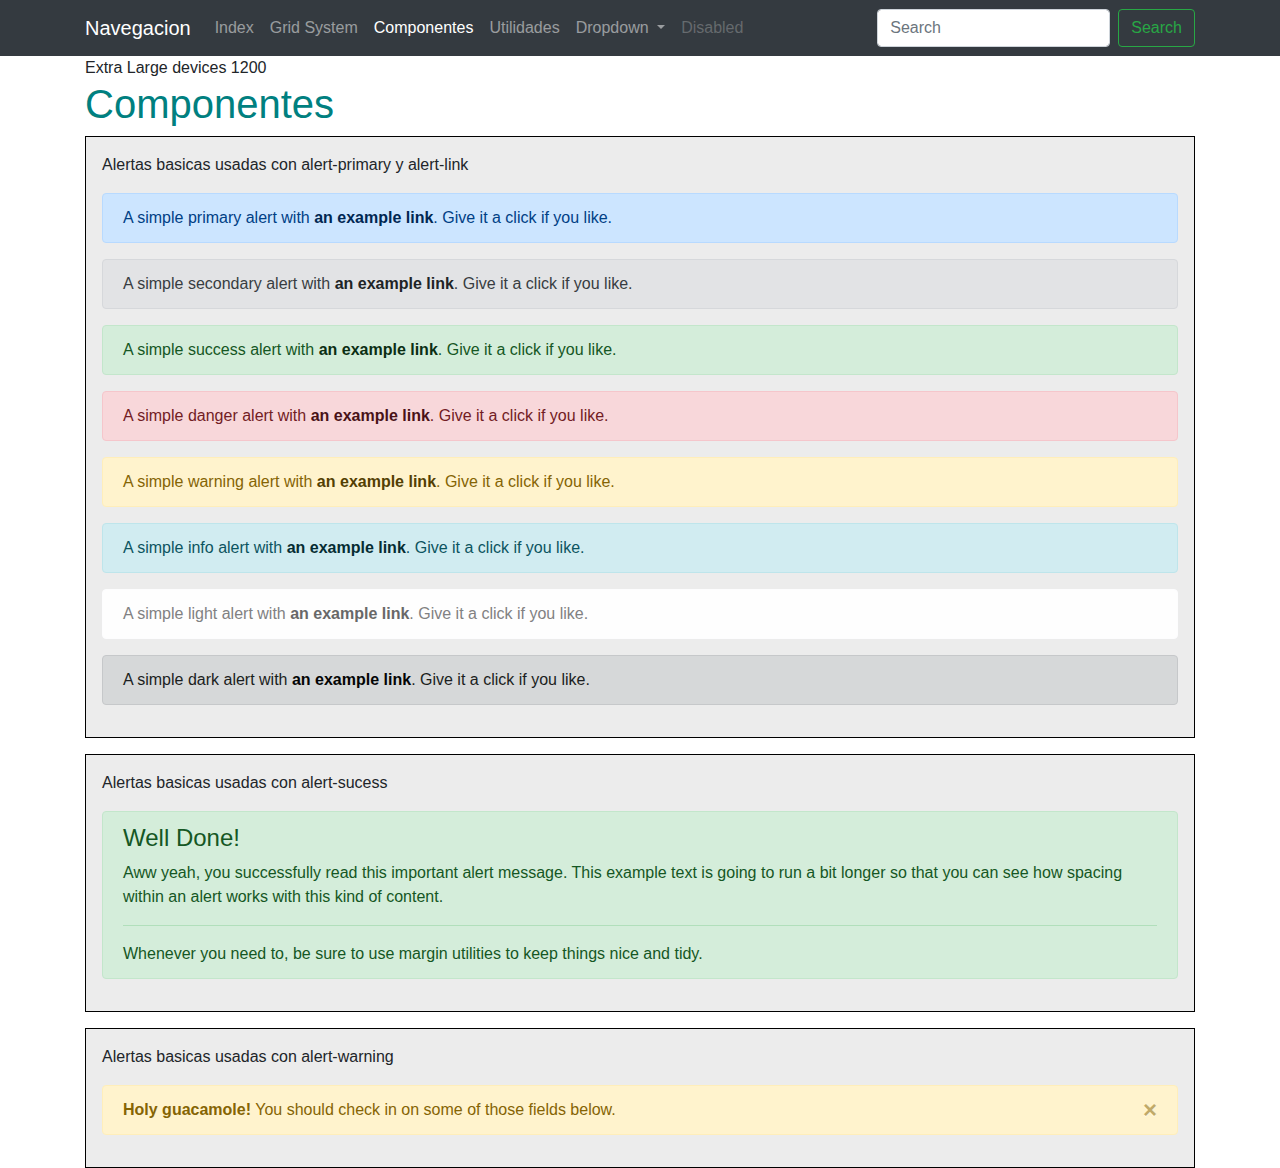
<file: html/componentes.html>
<!doctype html>
<html lang="es">

<head>
  <!-- Required meta tags -->
  <meta charset="utf-8">
  <meta name="viewport" content="width=device-width, initial-scale=1, shrink-to-fit=no">

  <!-- Bootstrap CSS -->
  <link rel="stylesheet" href="https://stackpath.bootstrapcdn.com/bootstrap/4.3.1/css/bootstrap.min.css"
    integrity="sha384-ggOyR0iXCbMQv3Xipma34MD+dH/1fQ784/j6cY/iJTQUOhcWr7x9JvoRxT2MZw1T" crossorigin="anonymous">
  <!-- Custom CSS -->
  <link rel="stylesheet" href="/css/styles.css">

  <title>Bootstrap</title>
</head>

<body>
  <nav class="navbar navbar-expand-lg navbar-dark bg-dark">
    <div class="container">
      <a class="navbar-brand" href="#">Navegacion</a>
      <button class="navbar-toggler" type="button" data-toggle="collapse" data-target="#navbarSupportedContent"
        aria-controls="navbarSupportedContent" aria-expanded="false" aria-label="Toggle navigation">
        <span class="navbar-toggler-icon"></span>
      </button>
      <div class="collapse navbar-collapse" id="navbarSupportedContent">
        <ul class="navbar-nav mr-auto">
          <li class="nav-item">
            <a class="nav-link" href="/html/index.html">Index</a>
          </li>
          <li class="nav-item">
            <a class="nav-link" href="/html/Grid.html">Grid System</a>
          </li>
          <li class="nav-item">
            <a class="nav-link active" href="/html/componentes.html">Componentes</a>
          </li>
          <li class="nav-item">
            <a class="nav-link" href="/html/utilidades.html">Utilidades</a>
          </li>
          <li class="nav-item dropdown">
            <a class="nav-link dropdown-toggle" href="#" id="navbarDropdown" role="button" data-toggle="dropdown"
              aria-haspopup="true" aria-expanded="false">
              Dropdown
            </a>
            <div class="dropdown-menu" aria-labelledby="navbarDropdown">
              <a class="dropdown-item" href="#">Action</a>
              <a class="dropdown-item" href="#">Another action</a>
              <div class="dropdown-divider"></div>
              <a class="dropdown-item" href="#">Something else here</a>
            </div>
          </li>
          <li class="nav-item">
            <a class="nav-link disabled" href="#" tabindex="-1" aria-disabled="true">Disabled</a>
          </li>
        </ul>
        <form class="form-inline my-2 my-lg-0">
          <input class="form-control mr-sm-2" type="search" placeholder="Search" aria-label="Search">
          <button class="btn btn-outline-success my-2 my-sm-0" type="submit">Search</button>
        </form>
      </div>
    </div>
  </nav>
  <main class="container">

    <h1>Componentes</h1>
    <div class="box p-3">

      <p>Alertas basicas usadas con alert-primary y alert-link</p>
      <div class="alert alert-primary" role="alert">
        A simple primary alert with <a href="#" class="alert-link">an example link</a>. Give it a click if you like.
      </div>
      <div class="alert alert-secondary" role="alert">
        A simple secondary alert with <a href="#" class="alert-link">an example link</a>. Give it a click if you like.
      </div>
      <div class="alert alert-success" role="alert">
        A simple success alert with <a href="#" class="alert-link">an example link</a>. Give it a click if you like.
      </div>
      <div class="alert alert-danger" role="alert">
        A simple danger alert with <a href="#" class="alert-link">an example link</a>. Give it a click if you like.
      </div>
      <div class="alert alert-warning" role="alert">
        A simple warning alert with <a href="#" class="alert-link">an example link</a>. Give it a click if you like.
      </div>
      <div class="alert alert-info" role="alert">
        A simple info alert with <a href="#" class="alert-link">an example link</a>. Give it a click if you like.
      </div>
      <div class="alert alert-light" role="alert">
        A simple light alert with <a href="#" class="alert-link">an example link</a>. Give it a click if you like.
      </div>
      <div class="alert alert-dark" role="alert">
        A simple dark alert with <a href="#" class="alert-link">an example link</a>. Give it a click if you like.
      </div>
    </div>

    <div class="box mt-3 p-3">
      <p>Alertas basicas usadas con alert-sucess</p>
      <div class="alert alert-success" role="alert">
        <h4 class="alert-heading">Well done!</h4>
        <p>Aww yeah, you successfully read this important alert message. This example text is going to run a bit longer
          so
          that you can see how spacing within an alert works with this kind of content.</p>
        <hr>
        <p class="mb-0">Whenever you need to, be sure to use margin utilities to keep things nice and tidy.</p>
      </div>
    </div>

    <div class="box mt-3 p-3">
      <p>Alertas basicas usadas con alert-warning</p>
      <div class="alert alert-warning alert-dismissible fade show" role="alert">
        <strong>Holy guacamole!</strong> You should check in on some of those fields below.
        <button type="button" class="close" data-dismiss="alert" aria-label="Close">
          <span aria-hidden="true">&times;</span>
        </button>
      </div>
    </div>




  </main>
  <!-- Optional JavaScript -->
  <!-- jQuery first, then Popper.js, then Bootstrap JS -->
  <script src="https://code.jquery.com/jquery-3.3.1.slim.min.js"
    integrity="sha384-q8i/X+965DzO0rT7abK41JStQIAqVgRVzpbzo5smXKp4YfRvH+8abtTE1Pi6jizo"
    crossorigin="anonymous"></script>
  <script src="https://cdnjs.cloudflare.com/ajax/libs/popper.js/1.14.7/umd/popper.min.js"
    integrity="sha384-UO2eT0CpHqdSJQ6hJty5KVphtPhzWj9WO1clHTMGa3JDZwrnQq4sF86dIHNDz0W1"
    crossorigin="anonymous"></script>
  <script src="https://stackpath.bootstrapcdn.com/bootstrap/4.3.1/js/bootstrap.min.js"
    integrity="sha384-JjSmVgyd0p3pXB1rRibZUAYoIIy6OrQ6VrjIEaFf/nJGzIxFDsf4x0xIM+B07jRM"
    crossorigin="anonymous"></script>
</body>

</html>
</file>
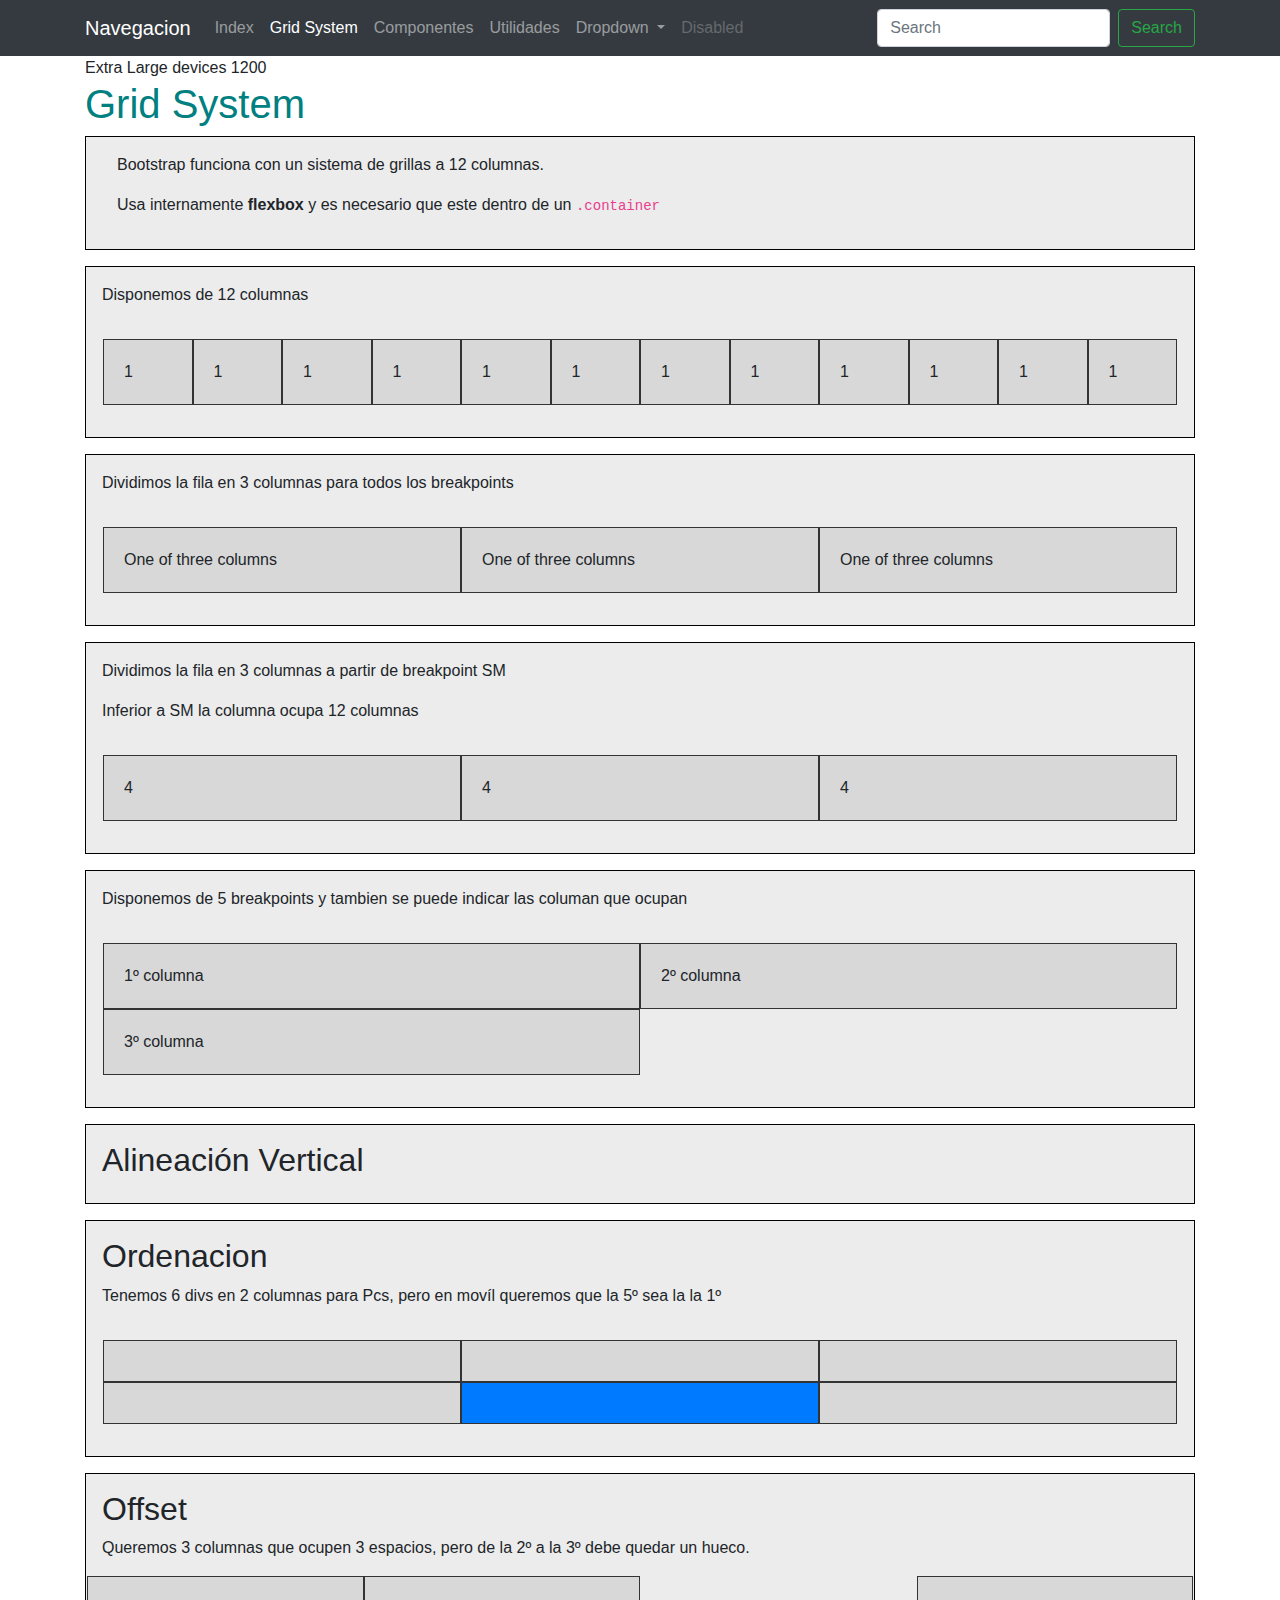
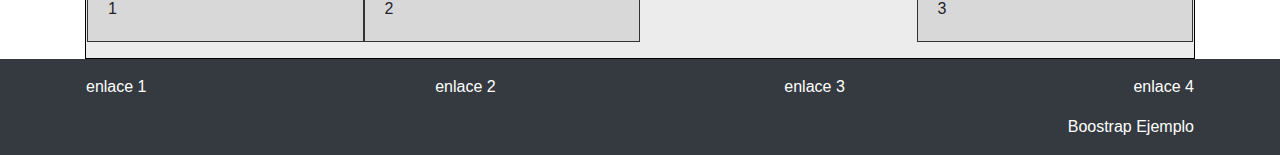
<file: html/Grid.html>
<!doctype html>
<html lang="es">

<head>
    <!-- Required meta tags -->
    <meta charset="utf-8">
    <meta name="viewport" content="width=device-width, initial-scale=1, shrink-to-fit=no">

    <!-- Bootstrap CSS -->
    <link rel="stylesheet" href="https://stackpath.bootstrapcdn.com/bootstrap/4.3.1/css/bootstrap.min.css"
        integrity="sha384-ggOyR0iXCbMQv3Xipma34MD+dH/1fQ784/j6cY/iJTQUOhcWr7x9JvoRxT2MZw1T" crossorigin="anonymous">
    <!-- Custom CSS -->
    <link rel="stylesheet" href="/css/styles.css">

    <title>Bootstrap</title>
</head>

<body>

    <nav class="navbar navbar-expand-lg navbar-dark bg-dark">
        <div class="container">
            <a class="navbar-brand" href="#">Navegacion</a>
            <button class="navbar-toggler" type="button" data-toggle="collapse" data-target="#navbarSupportedContent"
                aria-controls="navbarSupportedContent" aria-expanded="false" aria-label="Toggle navigation">
                <span class="navbar-toggler-icon"></span>
            </button>
            <div class="collapse navbar-collapse" id="navbarSupportedContent">
                <ul class="navbar-nav mr-auto">
                    <li class="nav-item">
                        <a class="nav-link" href="/html/index.html">Index</a>
                    </li>
                    <li class="nav-item">
                        <a class="nav-link active" href="/html/Grid.html">Grid System</a>
                    </li>
                    <li class="nav-item">
                        <a class="nav-link" href="/html/componentes.html">Componentes</a>
                    </li>
                    <li class="nav-item">
                        <a class="nav-link" href="/html/utilidades.html">Utilidades</a>
                    </li>
                    <li class="nav-item dropdown">
                        <a class="nav-link dropdown-toggle" href="#" id="navbarDropdown" role="button"
                            data-toggle="dropdown" aria-haspopup="true" aria-expanded="false">
                            Dropdown
                        </a>
                        <div class="dropdown-menu" aria-labelledby="navbarDropdown">
                            <a class="dropdown-item" href="#">Action</a>
                            <a class="dropdown-item" href="#">Another action</a>
                            <div class="dropdown-divider"></div>
                            <a class="dropdown-item" href="#">Something else here</a>
                        </div>
                    </li>
                    <li class="nav-item">
                        <a class="nav-link disabled" href="#" tabindex="-1" aria-disabled="true">Disabled</a>
                    </li>
                </ul>
                <form class="form-inline my-2 my-lg-0">
                    <input class="form-control mr-sm-2" type="search" placeholder="Search" aria-label="Search">
                    <button class="btn btn-outline-success my-2 my-sm-0" type="submit">Search</button>
                </form>
            </div>
        </div>
    </nav>

    <main class="container">

        <h1>Grid System</h1>
        <div class="box p-3">
            <div class="col">
                <p>Bootstrap funciona con un sistema de grillas a 12 columnas.</p>
                <p>Usa internamente <b>flexbox</b> y es necesario que este dentro de un <code>.container</code></p>
            </div>
        </div>

        <div class="box mt-3 p-3">
            <p>Disponemos de 12 columnas</p>
            <div class="row p-3 mt-3">
                <div class="col">1</div>
                <div class="col">1</div>
                <div class="col">1</div>
                <div class="col">1</div>
                <div class="col">1</div>
                <div class="col">1</div>
                <div class="col">1</div>
                <div class="col">1</div>
                <div class="col">1</div>
                <div class="col">1</div>
                <div class="col">1</div>
                <div class="col">1</div>
            </div>
        </div>

        <div class="box mt-3 p-3">
            <p>Dividimos la fila en 3 columnas para todos los breakpoints</p>
            <div class="row p-3 mt-3">
                <div class="col">
                    One of three columns
                </div>
                <div class="col">
                    One of three columns
                </div>
                <div class="col">
                    One of three columns
                </div>
            </div>
        </div>

        <div class="box mt-3 p-3">
            <p>Dividimos la fila en 3 columnas a partir de breakpoint SM</p>
            <p>Inferior a SM la columna ocupa 12 columnas</p>
            <div class="row p-3 mt-3">
                <div class="col-sm">
                    <span class="d-block d-sm-none">12</span>
                    <span class="d-none d-sm-block">4</span>
                </div>
                <div class="col-sm">
                    <span class="d-block d-sm-none">12</span>
                    <span class="d-none d-sm-block">4</span>
                </div>
                <div class="col-sm">
                    <span class="d-block d-sm-none">12</span>
                    <span class="d-none d-sm-block">4</span>
                </div>
            </div>

        </div>


        <div class="box mt-3 p-3">
            <p>Disponemos de 5 breakpoints y tambien se puede indicar las columan que ocupan</p>
            <div class="row p-3 mt-3">
                <div class="col-xs-12 col-sm-4 col-lg-6">1º columna</div>
                <div class="col-xs-12 col-sm-4 col-lg-6">2º columna</div>
                <div class="col-xs-12 col-sm-4 col-lg-6">3º columna</div>
            </div>
        </div>

        <div class="box mt-3 p-3">
            <h2>Alineación Vertical</h2>
        </div>


        <div class="box mt-3 p-3">
            <h2>Ordenacion</h2>
            <p>Tenemos 6 divs en 2 columnas para Pcs, pero en movíl queremos que la 5º sea la la 1º</p>
            <div class="row p-3 mt-3">
                <div class="col-4 bg-primary order-lg-5"></div>
                <div class="col-4 order-lg-1"></div>
                <div class="col-4 order-lg-2"></div>
                <div class="col-4 order-lg-3"></div>
                <div class="col-4 order-lg-4"></div>
                <div class="col-4 order-lg-6"></div>

            </div>
        </div>

        <div class="box mt-3 p-3">
            <h2>Offset</h2>
            <p>Queremos 3 columnas que ocupen 3 espacios, pero de la 2º a la 3º debe quedar un hueco.</p>

            <div class="row">
                <div class="col">1</div>
                <div class="col">2</div>
                <div class="col offset-md-3">3</div>
            </div>
        </div>


    </main>

    <footer class="bg-dark text-white">
        <div class="container p-1 p-sm-3 clearfix">

            <nav>
                <ul class="p-0 d-flex flex-column flex-sm-row justify-content-between">
                    <li class="text-center"><a href="#">enlace 1</a></li>
                    <li class="text-center"><a href="#">enlace 2</a></li>
                    <li class="text-center"><a href="#">enlace 3</a></li>
                    <li class="text-center"><a href="#">enlace 4</a></li>
                </ul>
            </nav>

            <a class="float-right" href="https://github.com/anderuraga/Bootstrap" target="_blank">
                Boostrap Ejemplo <span class="fab fa-github"></span>
            </a>
        </div>
    </footer>

    <!-- Optional JavaScript -->
    <!-- jQuery first, then Popper.js, then Bootstrap JS -->
    <script src="https://code.jquery.com/jquery-3.3.1.slim.min.js"
        integrity="sha384-q8i/X+965DzO0rT7abK41JStQIAqVgRVzpbzo5smXKp4YfRvH+8abtTE1Pi6jizo"
        crossorigin="anonymous"></script>
    <script src="https://cdnjs.cloudflare.com/ajax/libs/popper.js/1.14.7/umd/popper.min.js"
        integrity="sha384-UO2eT0CpHqdSJQ6hJty5KVphtPhzWj9WO1clHTMGa3JDZwrnQq4sF86dIHNDz0W1"
        crossorigin="anonymous"></script>
    <script src="https://stackpath.bootstrapcdn.com/bootstrap/4.3.1/js/bootstrap.min.js"
        integrity="sha384-JjSmVgyd0p3pXB1rRibZUAYoIIy6OrQ6VrjIEaFf/nJGzIxFDsf4x0xIM+B07jRM"
        crossorigin="anonymous"></script>
</body>

</html>
</file>
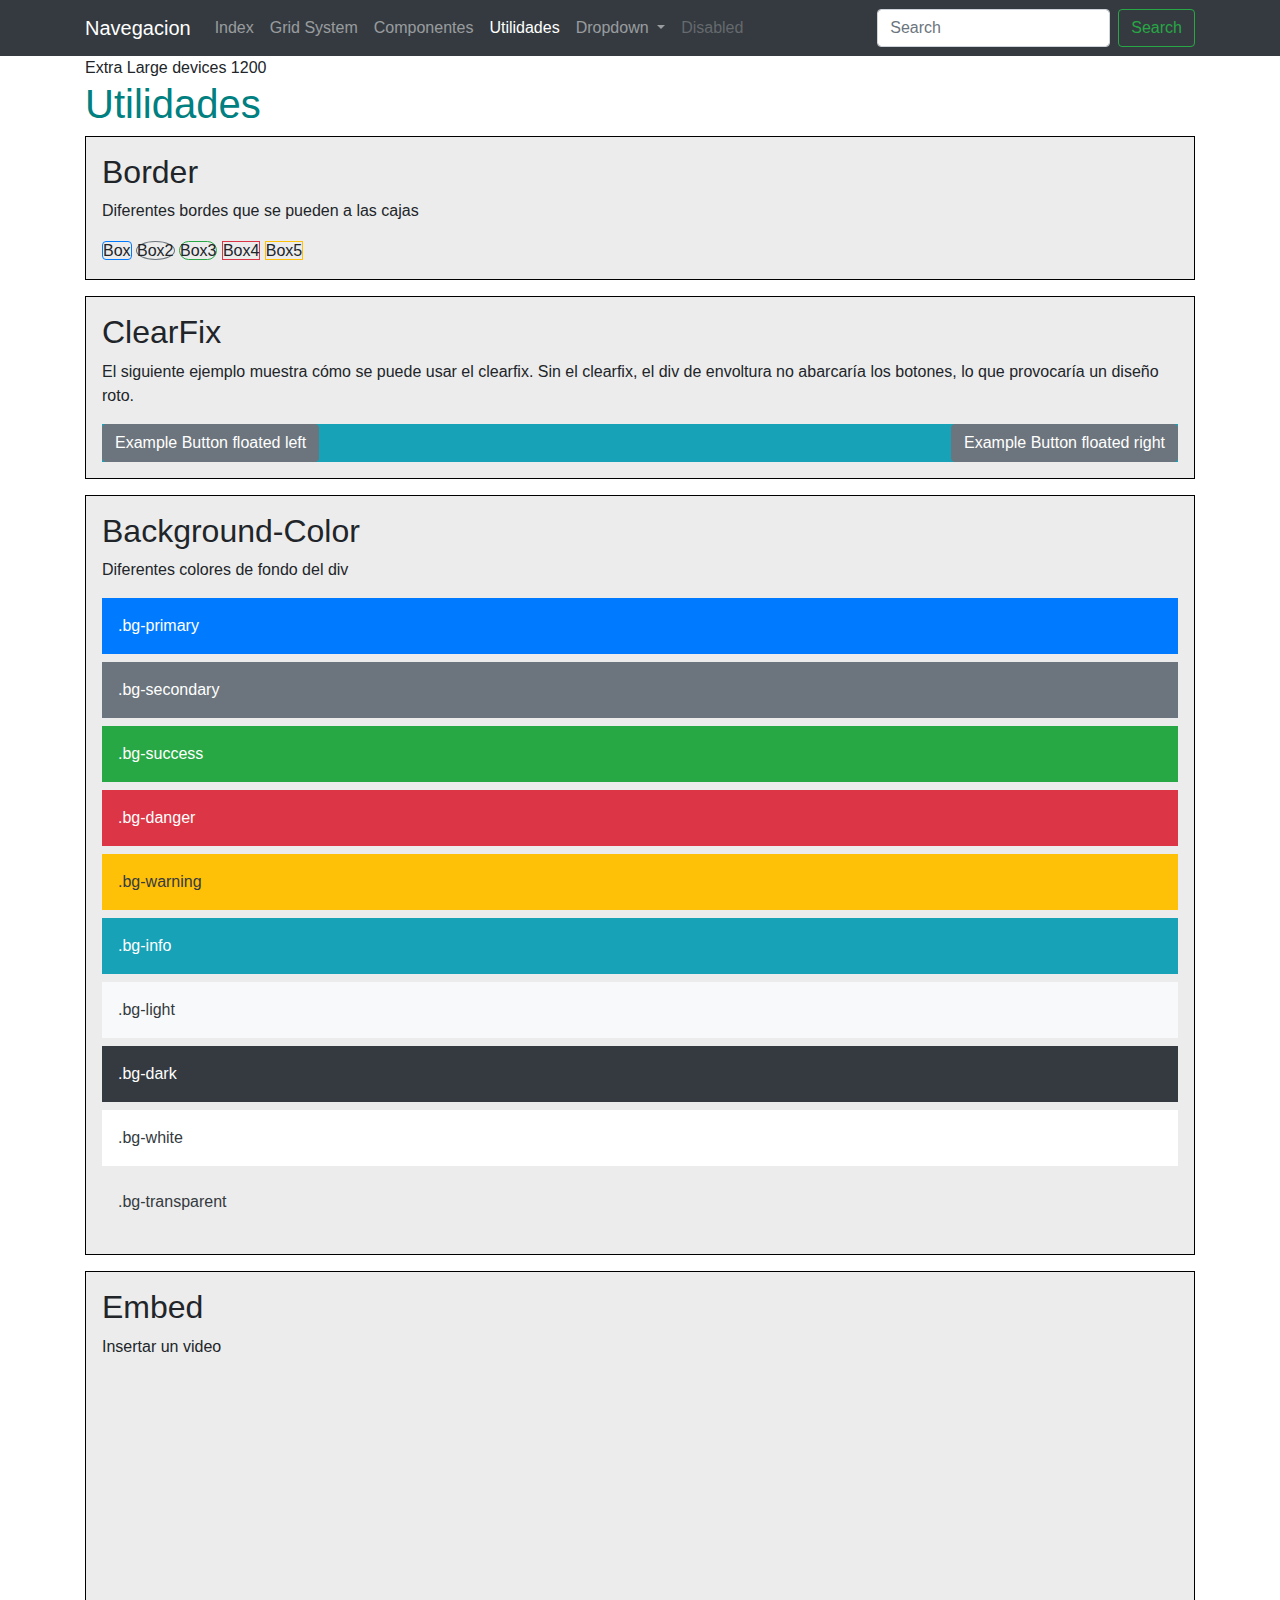
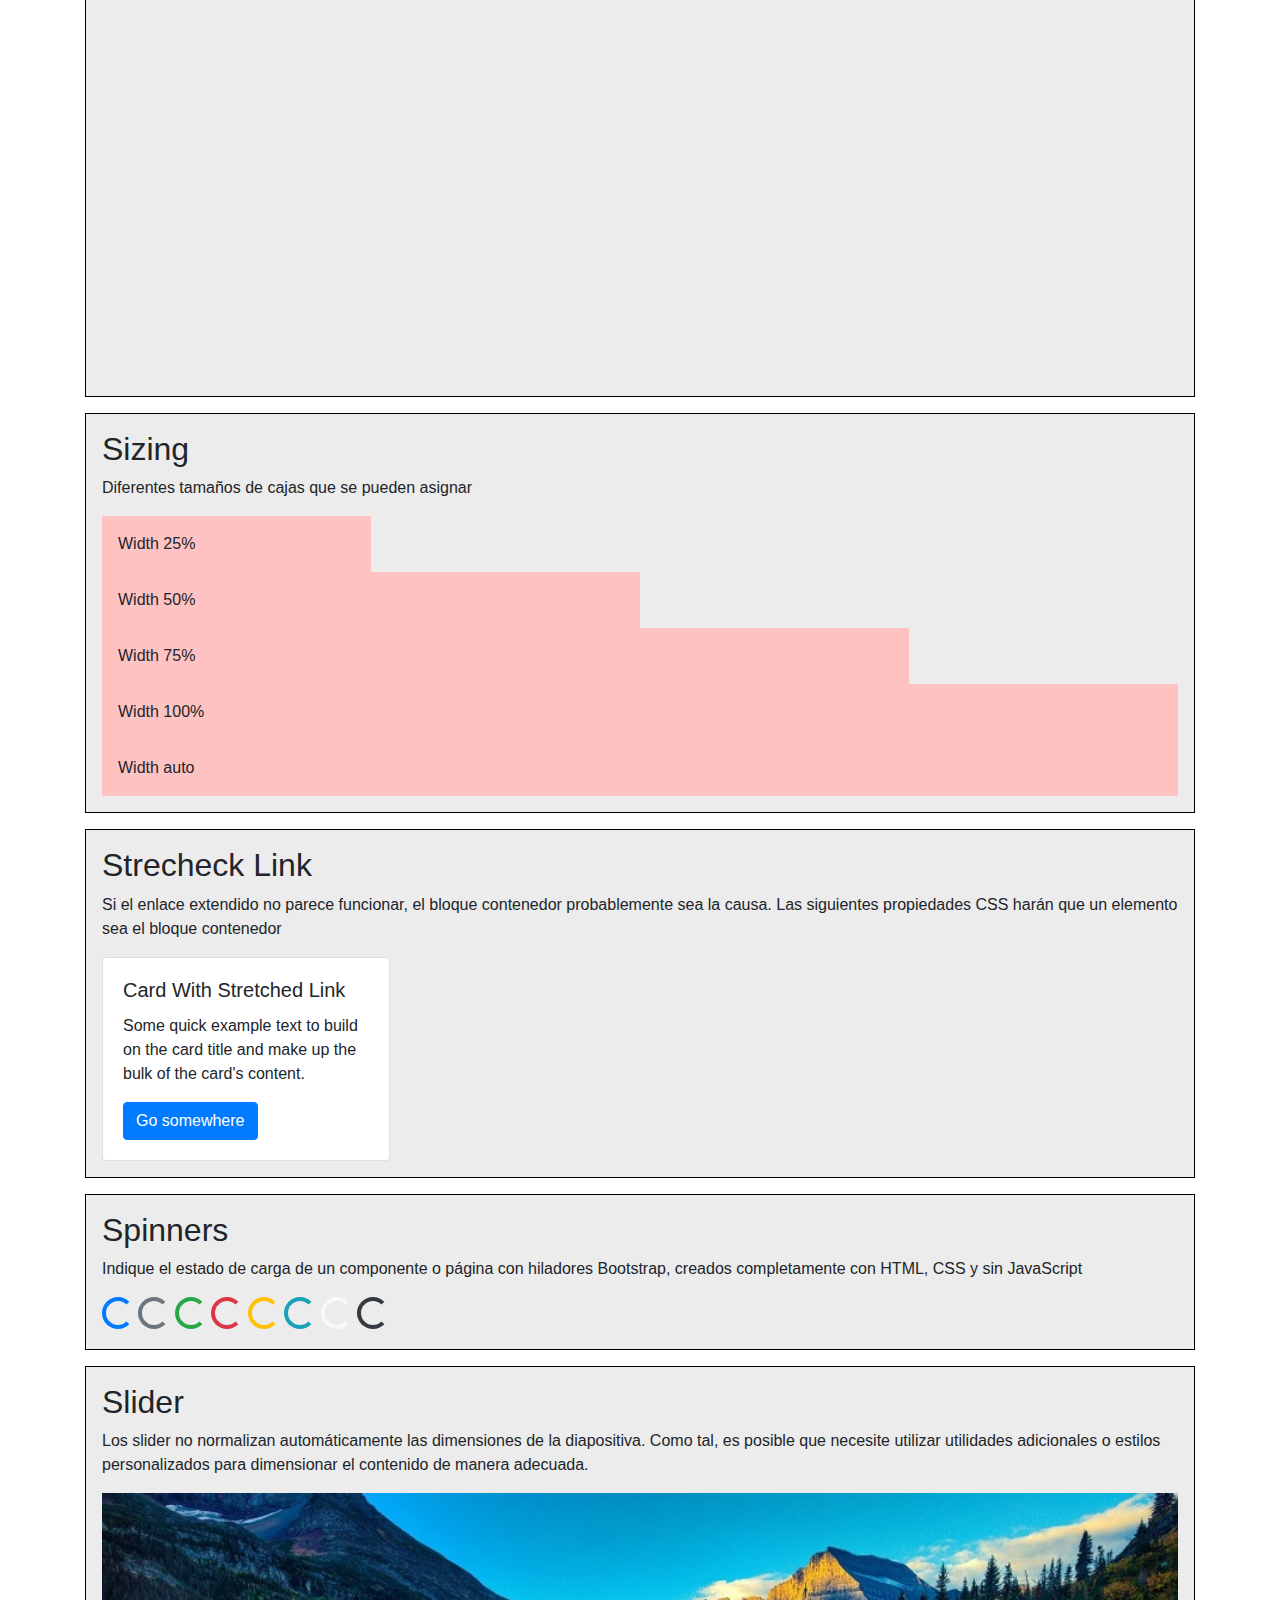
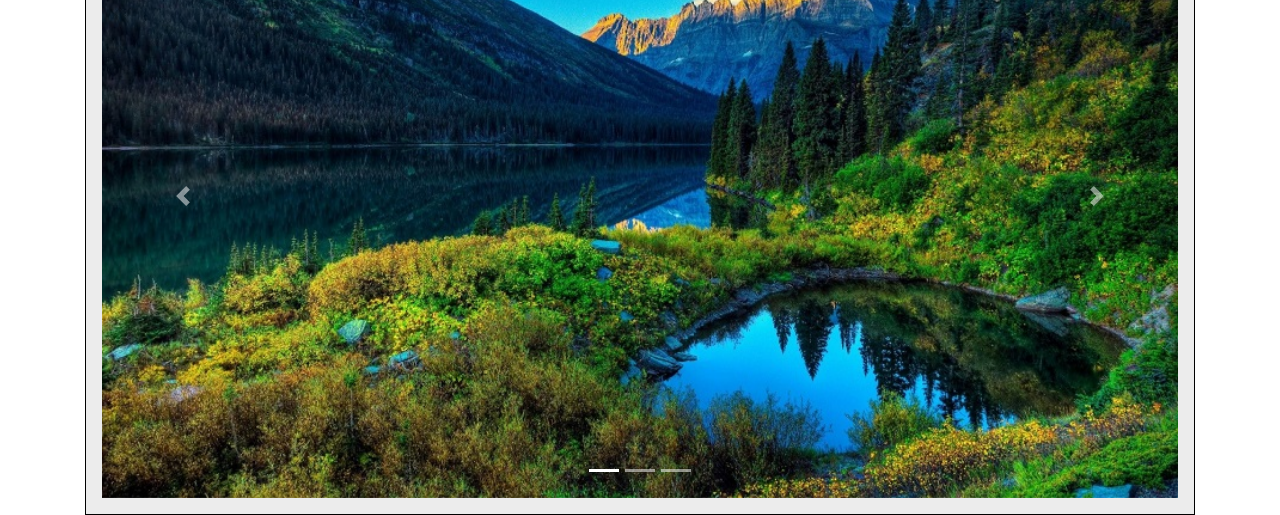
<file: html/utilidades.html>
<!doctype html>
<html lang="es">

<head>
  <!-- Required meta tags -->
  <meta charset="utf-8">
  <meta name="viewport" content="width=device-width, initial-scale=1, shrink-to-fit=no">

  <!-- Bootstrap CSS -->
  <link rel="stylesheet" href="https://stackpath.bootstrapcdn.com/bootstrap/4.3.1/css/bootstrap.min.css"
    integrity="sha384-ggOyR0iXCbMQv3Xipma34MD+dH/1fQ784/j6cY/iJTQUOhcWr7x9JvoRxT2MZw1T" crossorigin="anonymous">
  <!-- Custom CSS -->
  <link rel="stylesheet" href="/css/styles.css">

  <title>Bootstrap</title>
</head>

<body>
  <nav class="navbar navbar-expand-lg navbar-dark bg-dark">
    <div class="container">
      <a class="navbar-brand" href="#">Navegacion</a>
      <button class="navbar-toggler" type="button" data-toggle="collapse" data-target="#navbarSupportedContent"
        aria-controls="navbarSupportedContent" aria-expanded="false" aria-label="Toggle navigation">
        <span class="navbar-toggler-icon"></span>
      </button>
      <div class="collapse navbar-collapse" id="navbarSupportedContent">
        <ul class="navbar-nav mr-auto">
          <li class="nav-item">
            <a class="nav-link" href="/html/index.html">Index</a>
          </li>
          <li class="nav-item">
            <a class="nav-link" href="/html/Grid.html">Grid System</a>
          </li>
          <li class="nav-item">
            <a class="nav-link" href="/html/componentes.html">Componentes</a>
          </li>
          <li class="nav-item">
            <a class="nav-link active" href="/html/utilidades.html">Utilidades</a>
          </li>
          <li class="nav-item dropdown">
            <a class="nav-link dropdown-toggle" href="#" id="navbarDropdown" role="button" data-toggle="dropdown"
              aria-haspopup="true" aria-expanded="false">
              Dropdown
            </a>
            <div class="dropdown-menu" aria-labelledby="navbarDropdown">
              <a class="dropdown-item" href="#">Action</a>
              <a class="dropdown-item" href="#">Another action</a>
              <div class="dropdown-divider"></div>
              <a class="dropdown-item" href="#">Something else here</a>
            </div>
          </li>
          <li class="nav-item">
            <a class="nav-link disabled" href="#" tabindex="-1" aria-disabled="true">Disabled</a>
          </li>
        </ul>
        <form class="form-inline my-2 my-lg-0">
          <input class="form-control mr-sm-2" type="search" placeholder="Search" aria-label="Search">
          <button class="btn btn-outline-success my-2 my-sm-0" type="submit">Search</button>
        </form>
      </div>
    </div>
  </nav>
  <main class="container">

    <h1>Utilidades</h1>

    <div class="box p-3">
      <h2>Border</h2>
      <p>Diferentes bordes que se pueden a las cajas</p>
      <span class="border border-primary rounded ">Box</span>
      <span class="border border-secondary rounded-circle">Box2</span>
      <span class="border border-success rounded-pill">Box3</span>
      <span class="border border-danger">Box4</span>
      <span class="border border-warning">Box5</span>
    </div>

    <div class="box mt-3 p-3">
      <h2>ClearFix</h2>
      <p>El siguiente ejemplo muestra cómo se puede usar el clearfix. Sin el
        clearfix, el div de envoltura no abarcaría los botones, lo que provocaría
        un diseño roto.</p>
      <div class="bg-info clearfix">
        <button type="button" class="btn btn-secondary float-left">Example Button floated left</button>
        <button type="button" class="btn btn-secondary float-right">Example Button floated right</button>
      </div>
    </div>

    <div class="box mt-3 p-3">
      <h2>Background-color</h2>
      <p>Diferentes colores de fondo del div</p>
      <div class="p-3 mb-2 bg-primary text-white">.bg-primary</div>
      <div class="p-3 mb-2 bg-secondary text-white">.bg-secondary</div>
      <div class="p-3 mb-2 bg-success text-white">.bg-success</div>
      <div class="p-3 mb-2 bg-danger text-white">.bg-danger</div>
      <div class="p-3 mb-2 bg-warning text-dark">.bg-warning</div>
      <div class="p-3 mb-2 bg-info text-white">.bg-info</div>
      <div class="p-3 mb-2 bg-light text-dark">.bg-light</div>
      <div class="p-3 mb-2 bg-dark text-white">.bg-dark</div>
      <div class="p-3 mb-2 bg-white text-dark">.bg-white</div>
      <div class="p-3 mb-2 bg-transparent text-dark">.bg-transparent</div>
    </div>



    <div class="box mt-3 p-3">
      <h2>Embed</h2>
      <p>Insertar un video </p>
      <div class="embed-responsive embed-responsive-16by9">
        <iframe class="embed-responsive-item" src="https://www.youtube.com/embed/zpOULjyy-n8?rel=0"
          allowfullscreen></iframe>
      </div>
    </div>

    <div class="box mt-3 p-3">
      <h2>Sizing</h2>
      <p>Diferentes tamaños de cajas que se pueden asignar</p>
      <div class="w-25 p-3" style="background-color: rgb(255, 194, 194);">Width 25%</div>
      <div class="w-50 p-3" style="background-color: rgb(255, 194, 194);">Width 50%</div>
      <div class="w-75 p-3" style="background-color: rgb(255, 194, 194);">Width 75%</div>
      <div class="w-100 p-3" style="background-color: rgb(255, 194, 194);">Width 100%</div>
      <div class="w-auto p-3" style="background-color: rgb(255, 194, 194);">Width auto</div>
    </div>

    <div class="box mt-3 p-3">
      <h2>Strecheck Link</h2>
      <p>Si el enlace extendido no parece funcionar, el bloque contenedor probablemente
        sea la causa. Las siguientes propiedades CSS harán que un elemento sea el bloque
        contenedor</p>
      <div class="card" style="width: 18rem;">
        <div class="card-img-top" alt="box">
          <div class="card-body">
            <h5 class="card-title">Card with stretched link</h5>
            <p class="card-text">Some quick example text to build on the card title and make up the bulk of the card's
              content.</p>
            <a href="/html/index.html" class="btn btn-primary stretched-link">Go somewhere</a>
          </div>
        </div>
      </div>
    </div>

    <div class="box mt-3 p-3">
      <h2>Spinners</h2>
      <p>Indique el estado de carga de un componente o página con hiladores Bootstrap,
        creados completamente con HTML, CSS y sin JavaScript</p>
      <div class="spinner-border text-primary" role="status">
        <span class="sr-only">Loading...</span>
      </div>
      <div class="spinner-border text-secondary" role="status">
        <span class="sr-only">Loading...</span>
      </div>
      <div class="spinner-border text-success" role="status">
        <span class="sr-only">Loading...</span>
      </div>
      <div class="spinner-border text-danger" role="status">
        <span class="sr-only">Loading...</span>
      </div>
      <div class="spinner-border text-warning" role="status">
        <span class="sr-only">Loading...</span>
      </div>
      <div class="spinner-border text-info" role="status">
        <span class="sr-only">Loading...</span>
      </div>
      <div class="spinner-border text-light" role="status">
        <span class="sr-only">Loading...</span>
      </div>
      <div class="spinner-border text-dark" role="status">
        <span class="sr-only">Loading...</span>
      </div>
    </div>

    <div class="box mt-3 p-3">
      <h2>slider</h2>
      <p>Los slider no normalizan automáticamente las dimensiones de la diapositiva.
        Como tal, es posible que necesite utilizar utilidades adicionales o estilos
        personalizados para dimensionar el contenido de manera adecuada.</p>
      <div id="carouselExampleIndicators" class="carousel slide" data-ride="carousel">
        <ol class="carousel-indicators">
          <li data-target="#carouselExampleIndicators" data-slide-to="0" class="active"></li>
          <li data-target="#carouselExampleIndicators" data-slide-to="1"></li>
          <li data-target="#carouselExampleIndicators" data-slide-to="2"></li>
        </ol>
        <div class="carousel-inner">
          <div class="carousel-item active">
            <img src="/images/paisaje1.jpg" class="d-block w-100" alt="...">
          </div>
          <div class="carousel-item">
            <img src="/images/paisaje2.jpg" class="d-block w-100" alt="...">
          </div>
          <div class="carousel-item">
            <img src="/images/paisaje3.jpg" class="d-block w-100" alt="...">
          </div>
        </div>
        <a class="carousel-control-prev" href="#carouselExampleIndicators" role="button" data-slide="prev">
          <span class="carousel-control-prev-icon" aria-hidden="true"></span>
          <span class="sr-only">Previous</span>
        </a>
        <a class="carousel-control-next" href="#carouselExampleIndicators" role="button" data-slide="next">
          <span class="carousel-control-next-icon" aria-hidden="true"></span>
          <span class="sr-only">Next</span>
        </a>
      </div>
    </div>

  </main>
  <!-- Optional JavaScript -->
  <!-- jQuery first, then Popper.js, then Bootstrap JS -->
  <script src="https://code.jquery.com/jquery-3.3.1.slim.min.js"
    integrity="sha384-q8i/X+965DzO0rT7abK41JStQIAqVgRVzpbzo5smXKp4YfRvH+8abtTE1Pi6jizo"
    crossorigin="anonymous"></script>
  <script src="https://cdnjs.cloudflare.com/ajax/libs/popper.js/1.14.7/umd/popper.min.js"
    integrity="sha384-UO2eT0CpHqdSJQ6hJty5KVphtPhzWj9WO1clHTMGa3JDZwrnQq4sF86dIHNDz0W1"
    crossorigin="anonymous"></script>
  <script src="https://stackpath.bootstrapcdn.com/bootstrap/4.3.1/js/bootstrap.min.js"
    integrity="sha384-JjSmVgyd0p3pXB1rRibZUAYoIIy6OrQ6VrjIEaFf/nJGzIxFDsf4x0xIM+B07jRM"
    crossorigin="anonymous"></script>
</body>

</html>
</file>
<file: css/styles.css>
/**
    Nuestro fichero de CSS 
    Mobile First  -width < 576 px
*/

h1, h2, h3, h4, h5, h6{
    text-transform: capitalize;
}

h1 {
    color: teal;
}

ul, ol{
    list-style: none;
}


main:before{
    content: "Mobile First < 576";
}

.row div[class^="col"] {
    border: 1px solid #333;
    background-color: rgb(216, 216, 216);
    padding: 20px;
}

footer a{
    color: #FFF;
}
footer a:hover{
    color: #ffc107;
}
/* Small devices (landscape phones, 576px and up) */
@media (min-width: 576px) { 

    main:before{
        content: "Small devices 576";
    }


}

/* Medium devices (tablets, 768px and up) */
@media (min-width: 768px) {

    main:before{
        content: "Medium devices 768";
    }

}

/* Large devices (desktops, 992px and up) */
@media (min-width: 992px) {  

    main:before{
        content: "Large devices 992";
    }

}

/* Extra large devices (large desktops, 1200px and up) */
@media (min-width: 1200px) { 
    
    main:before{
        content: "Extra Large devices 1200";
    }

 }

 .box{
    border: 1px solid black;
    background-color: rgb(236, 236, 236);
 }
</file>
